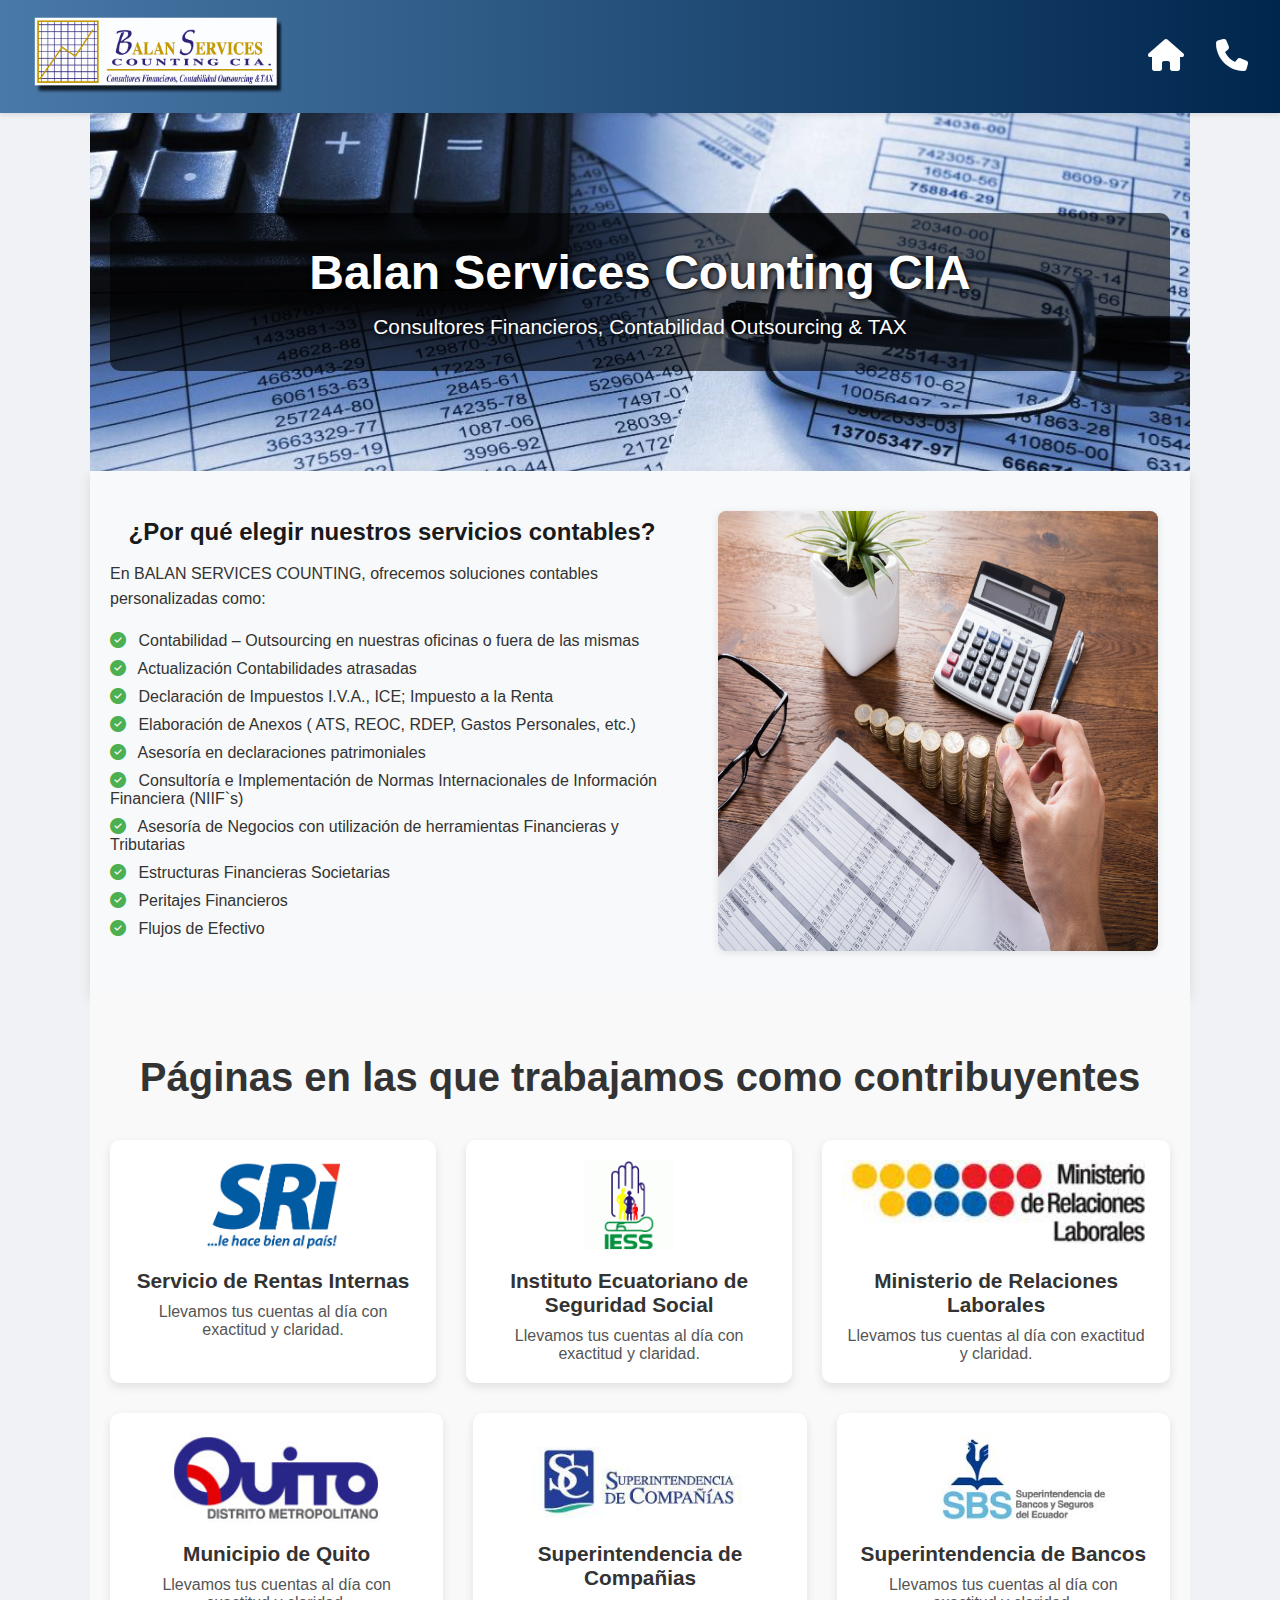
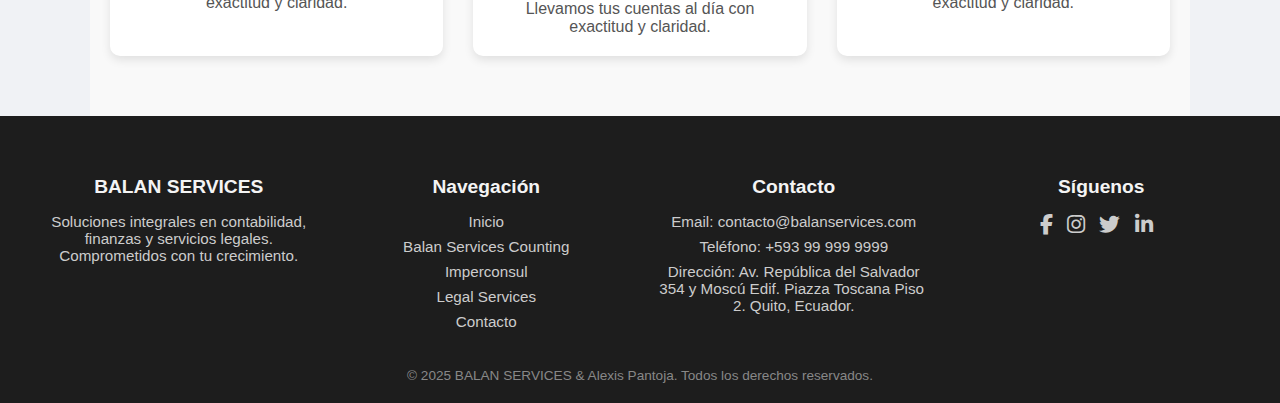
<file: balanCounting/balanCounting.html>
<!DOCTYPE html>
<html lang="es">

<head>
  <meta charset="UTF-8">
  <meta name="viewport" content="width=device-width, initial-scale=1.0">
  <title>Balan Services Counting CIA</title>
  <link rel="stylesheet" href="balanCountingStyles.css">
  <link rel="stylesheet" href="https://cdnjs.cloudflare.com/ajax/libs/font-awesome/6.5.0/css/all.min.css" crossorigin="anonymous" referrerpolicy="no-referrer" />
  <link rel="icon" type="image/png" href="../static/img/tierra_2.png">
</head>

<body>
  <header>
    <a href="../index.html"><img src="../static/img/balanCounting/balan_services_counting_2.png" alt="logo balan counting" class="logo-img"></a>
    <nav>
      <ul>
        <li><a href="../index.html" class="social-btn"><i class="fas fa-house"></i></a></li>
        <li><a href="../contact/contact.html"><i class="fas fa-phone"></i></a></li>
      </ul>
    </nav>
  </header>

  <section class="hero-contabilidad">
    <div class="hero-contenedor">
      <h1>Balan Services Counting CIA</h1>
      <p>Consultores Financieros, Contabilidad Outsourcing & TAX</p>
    </div>
  </section>

  <!--<section class="contenedor contabilidad-info">
    <h2>Ofrecemos:</h2>
    <hr>
    <ul>
      <li>Contabilidad – Outsourcing en nuestras oficinas o fuera de las mismas</li>
      <li>Actualización Contabilidades atrasadas</li>
      <li>Declaración de Impuestos I.V.A., ICE; Impuesto a la Renta</li>
      <li>Elaboración de Anexos ( ATS, REOC, RDEP, Gastos Personales, etc.)</li>
      <li>Asesoría en declaraciones patrimoniales</li>
      <li>Consultoría e Implementación de Normas Internacionales de Información Financiera (NIIF`s)</li>
      <li>Asesoría de Negocios con utilización de herramientas Financieras y Tributarias</li>
      <li>Estructuras Financieras Societarias</li>
      <li>Peritajes Financieros</li>
      <li>Flujos de Efectivo</li>
    </ul>
  </section>-->

  <section class="contenedor contabilidad-info">
    <div class="info-texto">
      <h2>¿Por qué elegir nuestros servicios contables?</h2>
      <p>
        En BALAN SERVICES COUNTING, ofrecemos soluciones contables personalizadas como:
      </p>
      <ul>
        <li><i class="fas fa-check-circle"></i> Contabilidad – Outsourcing en nuestras oficinas o fuera de las mismas</li>
        <li><i class="fas fa-check-circle"></i> Actualización Contabilidades atrasadas</li>
        <li><i class="fas fa-check-circle"></i> Declaración de Impuestos I.V.A., ICE; Impuesto a la Renta</li>
        <li><i class="fas fa-check-circle"></i> Elaboración de Anexos ( ATS, REOC, RDEP, Gastos Personales, etc.)</li>
        <li><i class="fas fa-check-circle"></i> Asesoría en declaraciones patrimoniales</li>
        <li><i class="fas fa-check-circle"></i> Consultoría e Implementación de Normas Internacionales de Información Financiera (NIIF`s)</li>
        <li><i class="fas fa-check-circle"></i> Asesoría de Negocios con utilización de herramientas Financieras y Tributarias</li>
        <li><i class="fas fa-check-circle"></i> Estructuras Financieras Societarias</li>
        <li><i class="fas fa-check-circle"></i> Peritajes Financieros</li>
        <li><i class="fas fa-check-circle"></i> Flujos de Efectivo</li>
      </ul>
    </div>
    <div class="info-imagen">
      <img src="../static/img/balanCounting/contabili.jpg" alt="Equipo contable">
    </div>
  </section>

  <section class="contenedor beneficios">
    <h2>Páginas en las que trabajamos como contribuyentes</h2>
    <div class="beneficio-grid">
      <div class="item">
        <img src="../static/img/balanCounting/sri.jpg" alt="Servicio de Rentas Internas">
        <h3>Servicio de Rentas Internas</h3>
        <p>Llevamos tus cuentas al día con exactitud y claridad.</p>
      </div>
      <div class="item">
        <img src="../static/img/balanCounting/logo_iess.gif" alt="IESS">
        <h3>Instituto Ecuatoriano de Seguridad Social</h3>
        <p>Llevamos tus cuentas al día con exactitud y claridad.</p>
      </div>
      <div class="item">
        <img src="../static/img/balanCounting/ministerio_r_l.jpg" alt="Ministerio de Relaciones Laborales">
        <h3>Ministerio de Relaciones Laborales</h3>
        <p>Llevamos tus cuentas al día con exactitud y claridad.</p>
      </div>
      <div class="item">
        <img src="../static/img/balanCounting/logoQDM.jpg" alt="Municipio de Quito">
        <h3>Municipio de Quito</h3>
        <p>Llevamos tus cuentas al día con exactitud y claridad.</p>
      </div>
      <div class="item">
        <img src="../static/img/balanCounting/super.jpg" alt="Superintendencia de Companias">
        <h3>Superintendencia de Compañias</h3>
        <p>Llevamos tus cuentas al día con exactitud y claridad.</p>
      </div>
      <div class="item">
        <img src="../static/img/balanCounting/bancos.jpg" alt="Superintendencia de Bancos">
        <h3>Superintendencia de Bancos</h3>
        <p>Llevamos tus cuentas al día con exactitud y claridad.</p>
      </div>
    </div>
  </section>

  <!--<section class="contenedor contacto-cta">
    <h2>¿Necesitas asesoría contable?</h2>
    <p>Contáctanos y recibe atención personalizada hoy mismo.</p>
    <a href="mailto:alexis@gmail.com?subject=Servicio%20de%20Contabilidad&body=Hola, me interesa conocer más sobre sus servicios contables."
      class="btn">
      Enviar correo
    </a>
  </section>!-->

  <footer class="footer-mejorado">
    <div class="footer-contenedor">

      <div class="footer-col empresa">
        <h3>BALAN SERVICES</h3>
        <p>Soluciones integrales en contabilidad, finanzas y servicios legales. Comprometidos con tu
          crecimiento.</p>
      </div>

      <div class="footer-col enlaces">
        <h4>Navegación</h4>
        <ul>
          <li><a href="../index.html">Inicio</a></li>
          <li><a href="#">Balan Services Counting</a></li>
          <li><a href="#nosotros">Imperconsul</a></li>
          <li><a href="../legalService/legalService.html">Legal Services</a></li>
          <li><a href="../contact/contact.html">Contacto</a></li>
        </ul>
      </div>

      <div class="footer-col contacto">
        <h4>Contacto</h4>
        <ul>
          <li>
            <p>Email: contacto@balanservices.com</p>
          </li>
          <li>
            <p>Teléfono: +593 99 999 9999</p>
          </li>
          <li>
            <p>Dirección: ​Av. ​República del Salvador 354 y Moscú Edif. ​Piazza Toscana​ Piso ​2. Quito, Ecuador.</p>
          </li>
        </ul>
      </div>

      <div class="footer-col redes">
        <h4>Síguenos</h4>
        <div class="iconos-redes">
          <a href="https://www.facebook.com" target="_blank" class="social-btn"><i class="fab fa-facebook-f"></i></a>
          <a href="https://www.instagram.com" target="_blank" class="social-btn"><i class="fab fa-instagram"></i></a>
          <a href="https://www.twitter.com" target="_blank" class="social-btn"><i class="fab fa-twitter"></i></a>
          <a href="https://www.linkedin.com/in/alexis-jair-pantoja-rios-bb6b48301" target="_blank" class="social-btn"><i class="fab fa-linkedin-in"></i></a>
        </div>
      </div>

    </div>

    <div class="footer-copy">
      &copy; 2025 BALAN SERVICES & Alexis Pantoja. Todos los derechos reservados.
    </div>

  </footer>

  <script src="../script.js"></script>

</body>

</html>
</file>
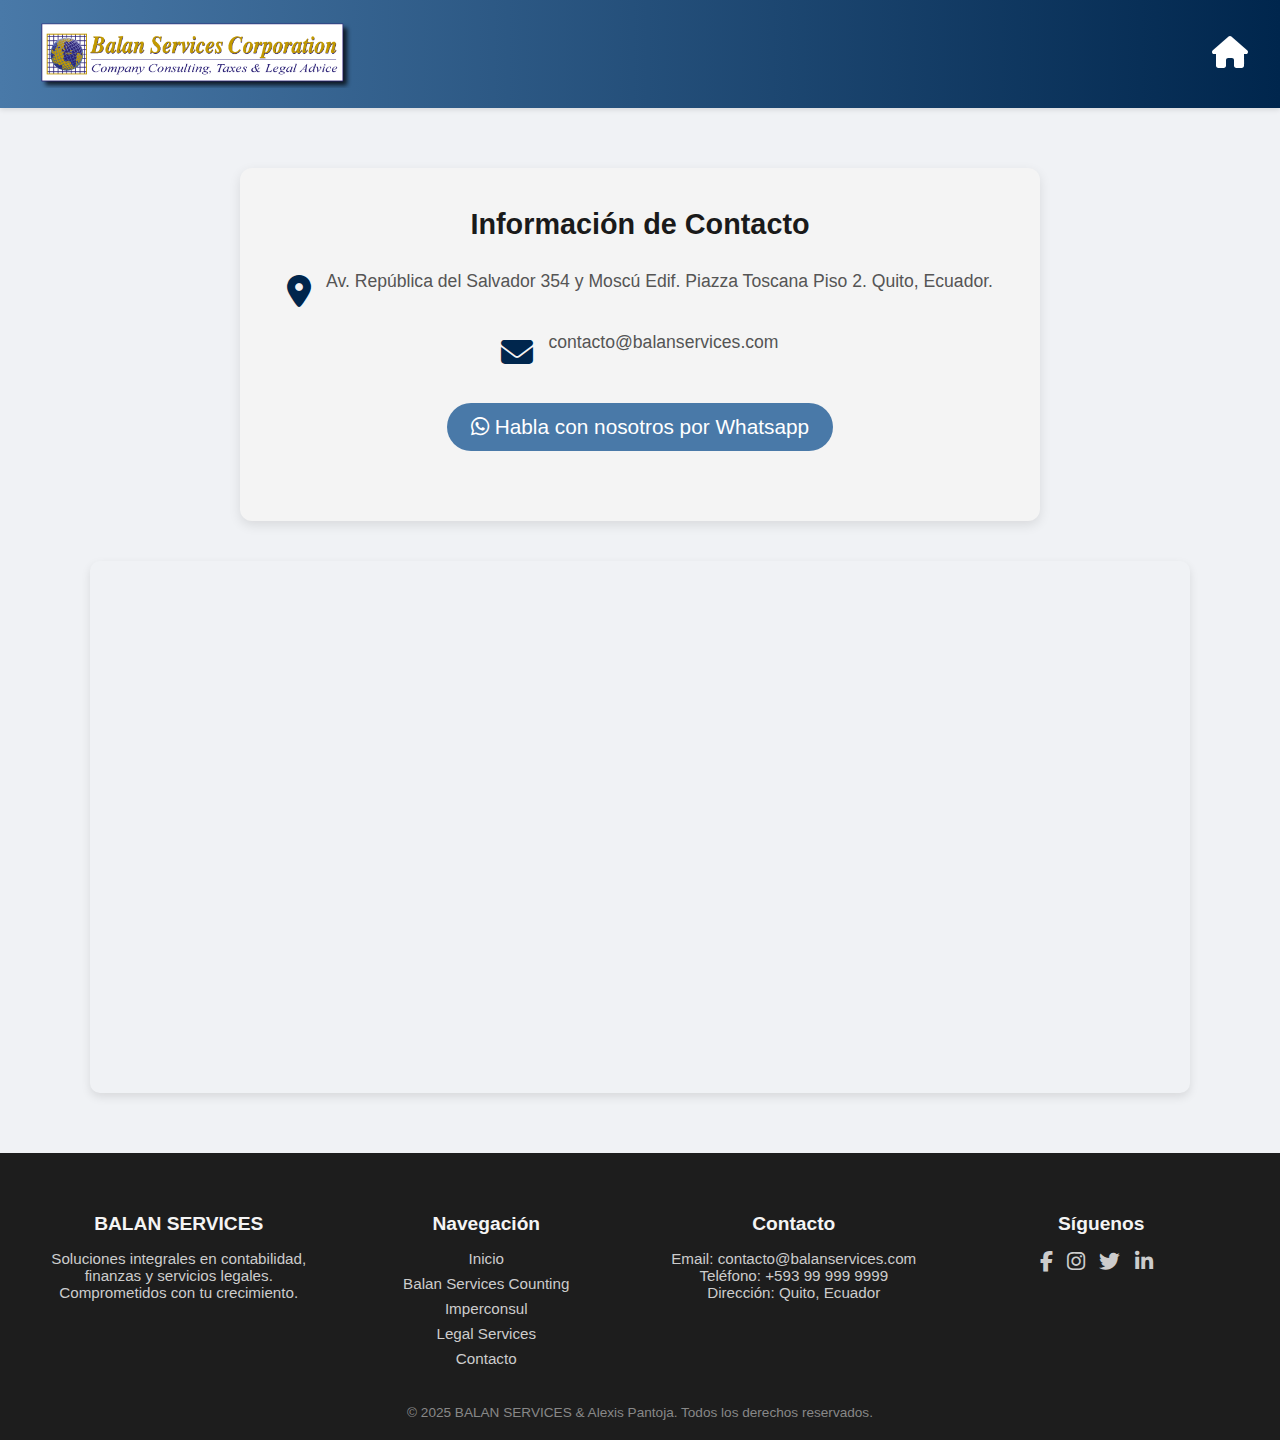
<file: contact/contact.html>
<!DOCTYPE html>
<html lang="es">

<head>
  <meta charset="UTF-8" />
  <meta name="viewport" content="width=device-width, initial-scale=1.0" />
  <title>Contacto - BALAN SERVICES</title>
  <link rel="stylesheet" href="contactStyles.css" />
  <link rel="stylesheet" href="https://cdnjs.cloudflare.com/ajax/libs/font-awesome/6.5.0/css/all.min.css">
  <link rel="icon" type="image/png" href="../static/img/tierra_2.png">
</head>

<body>
  <header>
    <a href="../index.html"><img src="../static/img/balan_services_corporation.png" alt="logo balan counting" class="logo-img"></a>
    <nav>
      <a href="../index.html" class="social-btn"><i class="fas fa-house"></i></a>
    </nav>
  </header>

  <main class="contenido-contacto">
    <!--<section class="info-contacto">
      <h1>Contáctanos</h1>
      <p>¿Tienes alguna consulta? Estamos aquí para ayudarte. Escríbenos o visítanos en nuestra oficina.</p>

      <div class="datos-contacto">
        <p><i class="fas fa-envelope"></i> contacto@balanservices.com</p>
        <p><i class="fas fa-phone-alt"></i> +593 99 999 9999</p>
        <p><i class="fas fa-map-marker-alt"></i> ​Av. ​República del Salvador 354 y Moscú Edif. ​Piazza Toscana​ Piso ​2.</p>
      </div>
    </section>-->

    <section class="info-contacto">
      <h2>Información de Contacto</h2>
      <div class="contacto-items">
        <div class="item">
          <i class="fas fa-map-marker-alt"></i>
          <p>​Av. ​República del Salvador 354 y Moscú Edif. ​Piazza Toscana​ Piso ​2. Quito, Ecuador.</p>
        </div>
        <!--<div class="item">
          <i class="fab fa-whatsapp"></i>
          <a href="https://wa.me/593990713232?text=%C2%A1Hola%20%F0%9F%91%8B!%20Estoy%20muy%20interesado%20en%20sus%20servicios%20y%20me%20encantar%C3%ADa%20recibir%20m%C3%A1s%20informaci%C3%B3n%20%F0%9F%93%84.%20%C2%BFPodr%C3%ADan%20ayudarme%20por%20favor%20%F0%9F%98%8A"
            target="_blank">+593 99 999 9999</a>
        </div>-->
        <div class="item">
          <i class="fas fa-envelope"></i>
          <p>contacto@balanservices.com</p>
        </div>
      </div>
      <div class="boton-dossier">
        <i class="fab fa-whatsapp"></i>
        <a href="https://wa.me/593990713232?text=%C2%A1Hola%20%F0%9F%91%8B!%20Estoy%20muy%20interesado%20en%20sus%20servicios%20y%20me%20encantar%C3%ADa%20recibir%20m%C3%A1s%20informaci%C3%B3n%20%F0%9F%93%84.%20%C2%BFPodr%C3%ADan%20ayudarme%20por%20favor%20%F0%9F%98%8A"
          target="_blank" class="btn-dossier"> Habla con nosotros por Whatsapp</a>
      </div>
    </section>

    <section class="mapa">
      <iframe
        src="https://www.google.com/maps/embed?pb=!1m18!1m12!1m3!1d997.4493793847455!2d-78.48089878925042!3d-0.1850215007194016!2m3!1f0!2f0!3f0!3m2!1i1024!2i768!4f13.1!3m3!1m2!1s0x91d59a7e7891b23f%3A0x178e28758af6a661!2sBalan%20Services!5e0!3m2!1ses!2sec!4v1747947108692!5m2!1ses!2sec"
        width="100%" height="400" style="border:0;" allowfullscreen="" loading="lazy"
        referrerpolicy="no-referrer-when-downgrade"></iframe>
    </section>
  </main>

  <footer class="footer-mejorado">
    <div class="footer-contenedor">

      <div class="footer-col empresa">
        <h3>BALAN SERVICES</h3>
        <p>Soluciones integrales en contabilidad, finanzas y servicios legales. Comprometidos con tu
          crecimiento.</p>
      </div>

      <div class="footer-col enlaces">
        <h4>Navegación</h4>
        <ul>
          <li><a href="../index.html">Inicio</a></li>
          <li><a href="../balanCounting/balanCounting.html">Balan Services Counting</a></li>
          <li><a href="#nosotros">Imperconsul</a></li>
          <li><a href="../legalService/legalService.html">Legal Services</a></li>
          <li><a href="#">Contacto</a></li>
        </ul>
      </div>

      <div class="footer-col contacto">
        <h4>Contacto</h4>
        <p>Email: contacto@balanservices.com</p>
        <p>Teléfono: +593 99 999 9999</p>
        <p>Dirección: Quito, Ecuador</p>
      </div>

      <div class="footer-col redes">
        <h4>Síguenos</h4>
        <div class="iconos-redes">
          <a href="https://www.facebook.com" target="_blank" class="social-btn"><i class="fab fa-facebook-f"></i></a>
          <a href="https://www.instagram.com" target="_blank" class="social-btn"><i class="fab fa-instagram"></i></a>
          <a href="https://www.twitter.com" target="_blank" class="social-btn"><i class="fab fa-twitter"></i></a>
          <a href="https://www.linkedin.com/in/alexis-jair-pantoja-rios-bb6b48301" target="_blank" class="social-btn"><i
              class="fab fa-linkedin-in"></i></a>
        </div>
      </div>

    </div>

    <div class="footer-copy">
      &copy; 2025 BALAN SERVICES & Alexis Pantoja. Todos los derechos reservados.
    </div>
  </footer>
</body>

</html>
</file>
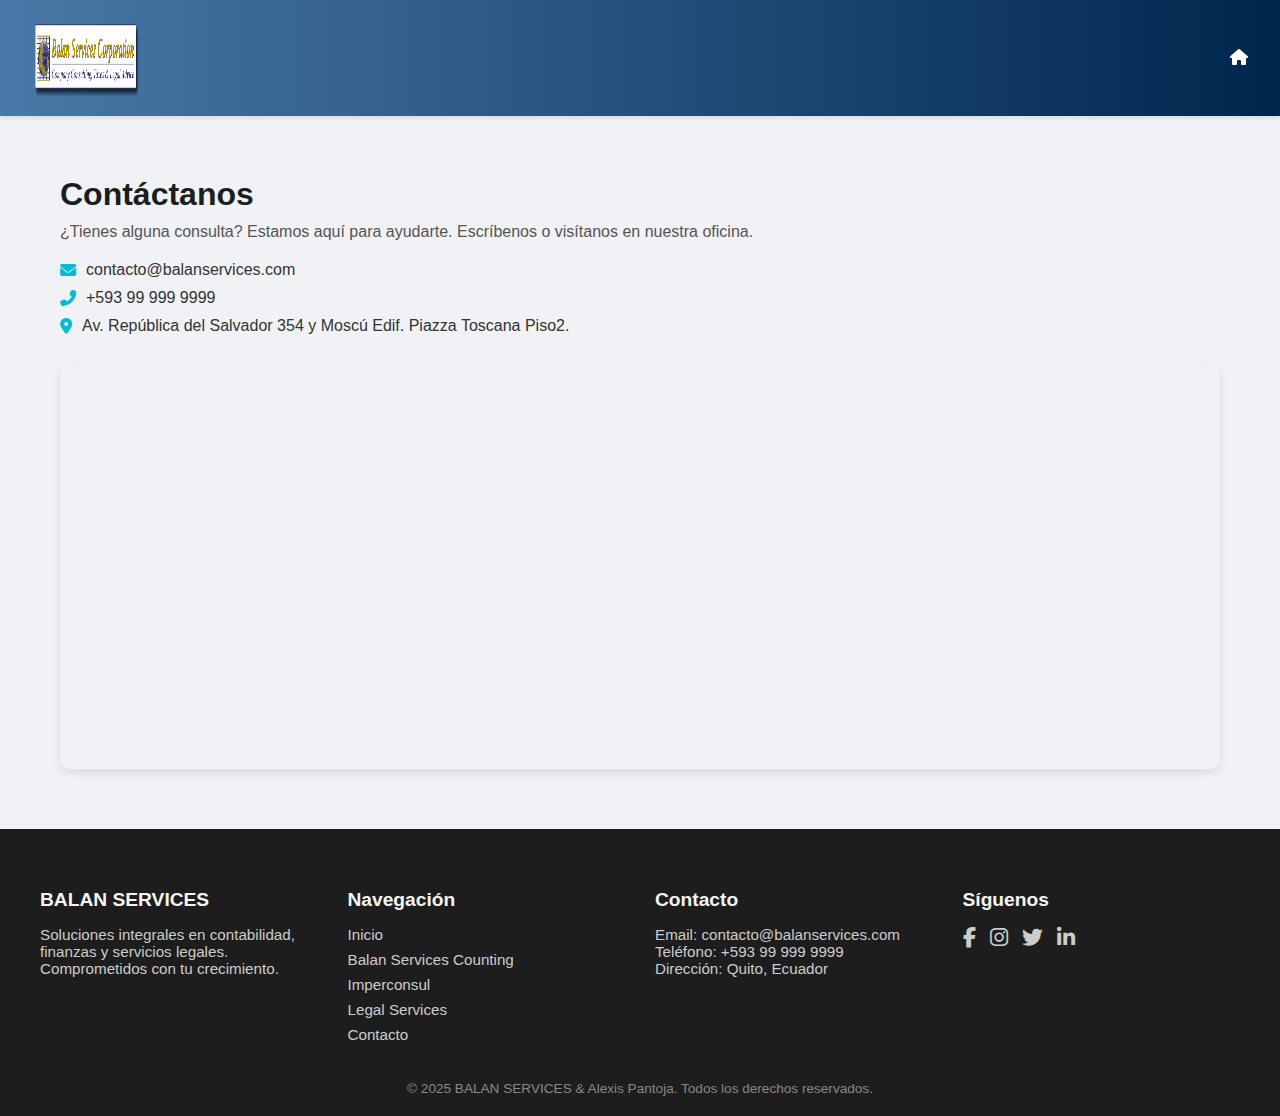
<file: contact/contacto.html>
<!DOCTYPE html>
<html lang="es">

<head>
  <meta charset="UTF-8" />
  <meta name="viewport" content="width=device-width, initial-scale=1.0" />
  <title>Contacto - BALAN SERVICES</title>
  <link rel="stylesheet" href="./contactoStyles.css" />
  <link rel="stylesheet" href="https://cdnjs.cloudflare.com/ajax/libs/font-awesome/6.5.0/css/all.min.css">
  <link rel="icon" type="image/png" href="../img/tierra_2.png">
</head>

<body>
  <header>
    <a href="../index.html">
      <img src="../img/balan_services_corporation.png" alt="logo balan counting" class="logo" height="80px" width="30%">
    </a>
    <nav>
      <a href="../index.html" class="social-btn"><i class="fas fa-house"></i></a>
    </nav>
  </header>

  <main class="contenido-contacto">
    <section class="info-contacto">
      <h1>Contáctanos</h1>
      <p>¿Tienes alguna consulta? Estamos aquí para ayudarte. Escríbenos o visítanos en nuestra oficina.</p>

      <div class="datos-contacto">
        <p><i class="fas fa-envelope"></i> contacto@balanservices.com</p>
        <p><i class="fas fa-phone-alt"></i> +593 99 999 9999</p>
        <p><i class="fas fa-map-marker-alt"></i> ​Av. ​República del Salvador 354 y Moscú Edif. ​Piazza Toscana​ Piso
          ​2.</p>
      </div>
    </section>

    <section class="mapa">
      <iframe
        src="https://www.google.com/maps/embed?pb=!1m18!1m12!1m3!1d997.4493793847455!2d-78.48089878925042!3d-0.1850215007194016!2m3!1f0!2f0!3f0!3m2!1i1024!2i768!4f13.1!3m3!1m2!1s0x91d59a7e7891b23f%3A0x178e28758af6a661!2sBalan%20Services!5e0!3m2!1ses!2sec!4v1747947108692!5m2!1ses!2sec"
        width="100%" height="400" style="border:0;" allowfullscreen="" loading="lazy"
        referrerpolicy="no-referrer-when-downgrade"></iframe>
    </section>
  </main>

  <footer class="footer-mejorado">
    <div class="footer-contenedor">

      <div class="footer-col empresa">
        <h3>BALAN SERVICES</h3>
        <p>Soluciones integrales en contabilidad, finanzas y servicios legales. Comprometidos con tu
          crecimiento.</p>
      </div>

      <div class="footer-col enlaces">
        <h4>Navegación</h4>
        <ul>
          <li><a href="../index.html">Inicio</a></li>
          <li><a href="../balanCounting/balanCounting.html">Balan Services Counting</a></li>
          <li><a href="#nosotros">Imperconsul</a></li>
          <li><a href="#contacto">Legal Services</a></li>
          <li><a href="./contacto.html">Contacto</a></li>
        </ul>
      </div>

      <div class="footer-col contacto">
        <h4>Contacto</h4>
        <p>Email: contacto@balanservices.com</p>
        <p>Teléfono: +593 99 999 9999</p>
        <p>Dirección: Quito, Ecuador</p>
      </div>

      <div class="footer-col redes">
        <h4>Síguenos</h4>
        <div class="iconos-redes">
          <a href="https://www.facebook.com" target="_blank" class="social-btn"><i class="fab fa-facebook-f"></i></a>
          <a href="https://www.instagram.com" target="_blank" class="social-btn"><i class="fab fa-instagram"></i></a>
          <a href="https://www.twitter.com" target="_blank" class="social-btn"><i class="fab fa-twitter"></i></a>
          <a href="https://www.linkedin.com/in/alexis-jair-pantoja-rios-bb6b48301" target="_blank" class="social-btn"><i
              class="fab fa-linkedin-in"></i></a>
        </div>
      </div>

    </div>

    <div class="footer-copy">
      &copy; 2025 BALAN SERVICES & Alexis Pantoja. Todos los derechos reservados.
    </div>
  </footer>
</body>

</html>
</file>
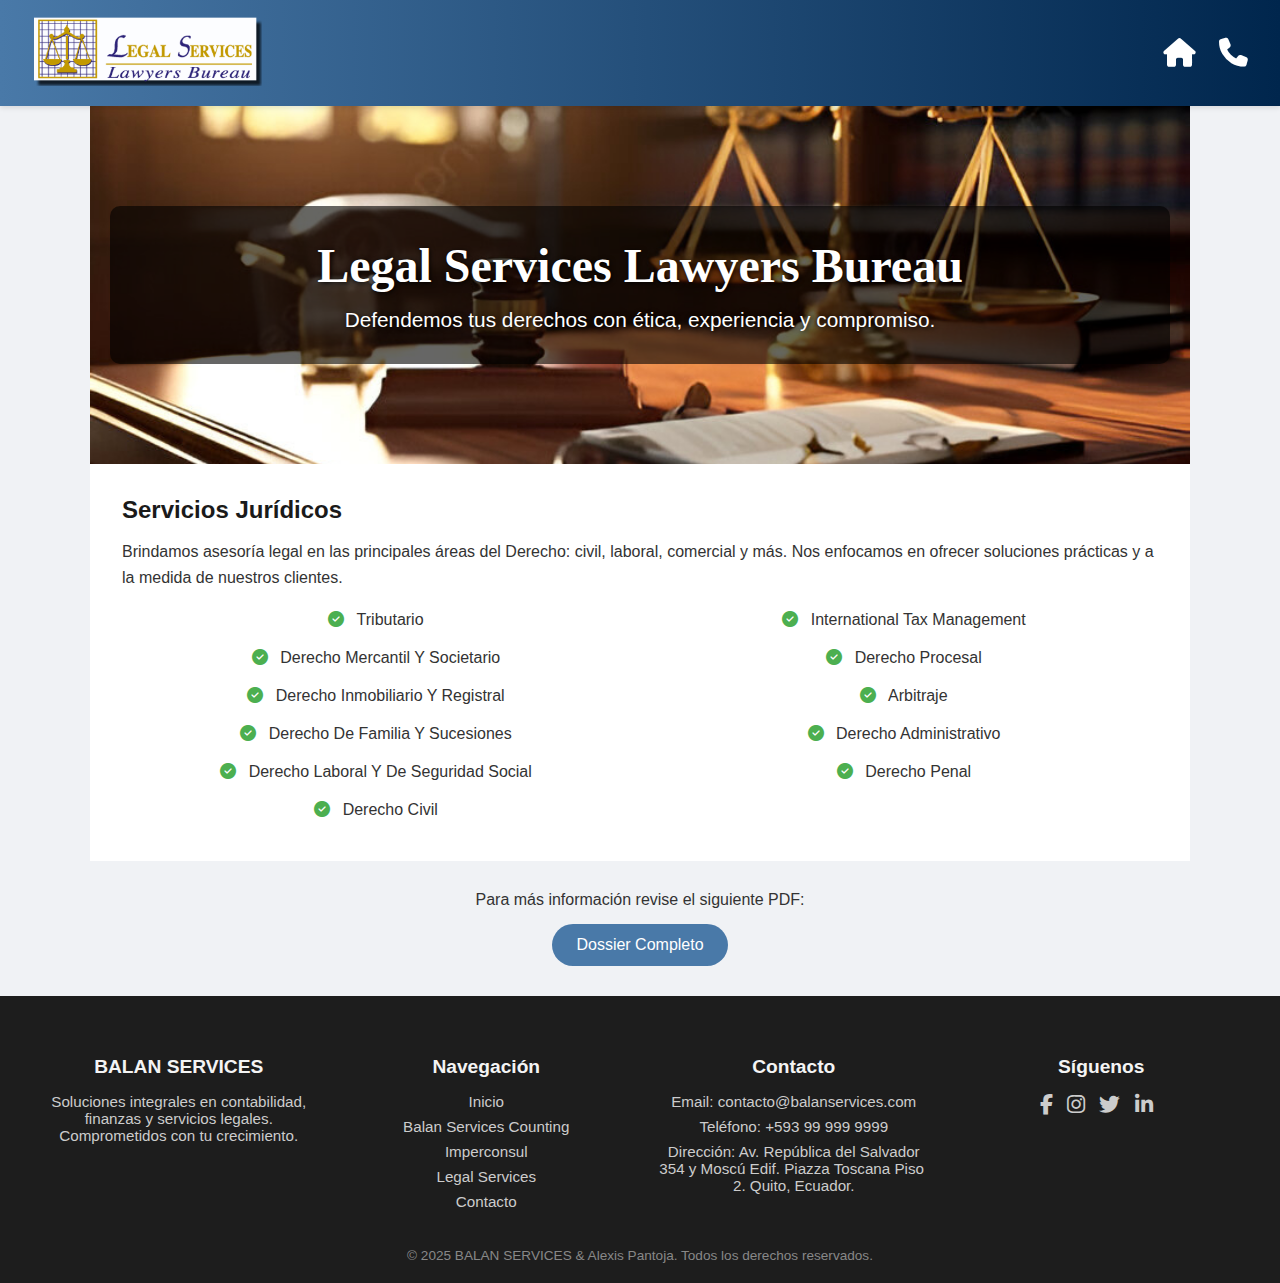
<file: legalService/legalService.html>
<!DOCTYPE html>
<html lang="es">

<head>
    <meta charset="UTF-8">
    <meta name="viewport" content="width=device-width, initial-scale=1.0">
    <title>Legal Services Lawyers Bureau</title>
    <link rel="stylesheet" href="legalServiceStyle.css">
    <link rel="stylesheet" href="https://cdnjs.cloudflare.com/ajax/libs/font-awesome/6.5.0/css/all.min.css" crossorigin="anonymous" referrerpolicy="no-referrer" />
    <link rel="icon" type="image/png" href="../static/img/tierra_2.png">
</head>

<body>
    <header>
        <a href="../index.html"><img src="../static/img/legalService/lawyer_2.png" alt="logo legal services" class="logo-img"></a>
        <nav>
            <ul>
                <li><a href="../index.html" class="social-btn"><i class="fas fa-house"></i></a></li>
                <li><a href="../contact/contact.html"><i class="fas fa-phone"></i></a></li>
            </ul>
        </nav>
    </header>

    <section class="hero">
        <div class="contenido-hero">
            <!--<img src="../img/lawyer_2.png" alt="prueba">-->
            <h1>Legal Services Lawyers Bureau</h1>
            <p>Defendemos tus derechos con ética, experiencia y compromiso.</p>
        </div>
    </section>

    <section class="contenedor abogacia-info">
        <div class="info-texto">
            <h2>Servicios Jurídicos</h2>
            <p>Brindamos asesoría legal en las principales áreas del Derecho: civil, laboral, comercial y más. Nos enfocamos en ofrecer soluciones prácticas y a la medida de nuestros clientes.</p>
            <ul>
                <li><i class="fas fa-check-circle"></i> Tributario</li>
                <li><i class="fas fa-check-circle"></i> International Tax Management</li>
                <li><i class="fas fa-check-circle"></i> Derecho Mercantil Y Societario</li>
                <li><i class="fas fa-check-circle"></i> Derecho Procesal</li>
                <li><i class="fas fa-check-circle"></i> Derecho Inmobiliario Y Registral</li>
                <li><i class="fas fa-check-circle"></i> Arbitraje</li>
                <li><i class="fas fa-check-circle"></i> Derecho De Familia Y Sucesiones</li>
                <li><i class="fas fa-check-circle"></i> Derecho Administrativo</li>
                <li><i class="fas fa-check-circle"></i> Derecho Laboral Y De Seguridad Social</li>
                <li><i class="fas fa-check-circle"></i> Derecho Penal</li>
                <li><i class="fas fa-check-circle"></i> Derecho Civil</li>
            </ul>
        </div>
    </section>

    <div class="boton-dossier">
        <p>Para más información revise el siguiente PDF:</p>
        <a href="../static/document/HOLA.pdf" target="_blank" class="btn-dossier">Dossier Completo</a>
    </div>

    <footer class="footer-mejorado">
        <div class="footer-contenedor">

            <div class="footer-col empresa">
                <h3>BALAN SERVICES</h3>
                <p>Soluciones integrales en contabilidad, finanzas y servicios legales. Comprometidos con tu crecimiento.</p>
            </div>

            <div class="footer-col enlaces">
                <h4>Navegación</h4>
                <ul>
                    <li><a href="../index.html">Inicio</a></li>
                    <li><a href="../balanCounting/balanCounting.html">Balan Services Counting</a></li>
                    <li><a href="#nosotros">Imperconsul</a></li>
                    <li><a href="#">Legal Services</a></li>
                    <li><a href="../contact/contact.html">Contacto</a></li>
                </ul>
            </div>

            <div class="footer-col contacto">
                <h4>Contacto</h4>
                <ul>
                    <li><p>Email: contacto@balanservices.com</p></li>
                    <li><p>Teléfono: +593 99 999 9999</p></li>
                    <li><p>Dirección: ​Av. ​República del Salvador 354 y Moscú Edif. ​Piazza Toscana​ Piso ​2. Quito, Ecuador.</p></li>
                </ul>
            </div>

            <div class="footer-col redes">
                <h4>Síguenos</h4>
                <div class="iconos-redes">
                    <a href="https://www.facebook.com" target="_blank" class="social-btn"><i class="fab fa-facebook-f"></i></a>
                    <a href="https://www.instagram.com" target="_blank" class="social-btn"><i class="fab fa-instagram"></i></a>
                    <a href="https://www.twitter.com" target="_blank" class="social-btn"><i class="fab fa-twitter"></i></a>
                    <a href="https://www.linkedin.com/in/alexis-jair-pantoja-rios-bb6b48301" target="_blank" class="social-btn"><i class="fab fa-linkedin-in"></i></a>
                </div>
            </div>

        </div>

        <div class="footer-copy">
            &copy; 2025 BALAN SERVICES & Alexis Pantoja. Todos los derechos reservados.
        </div>
        
    </footer>

    <script src="../script.js"></script>

</body>

</html>
</file>
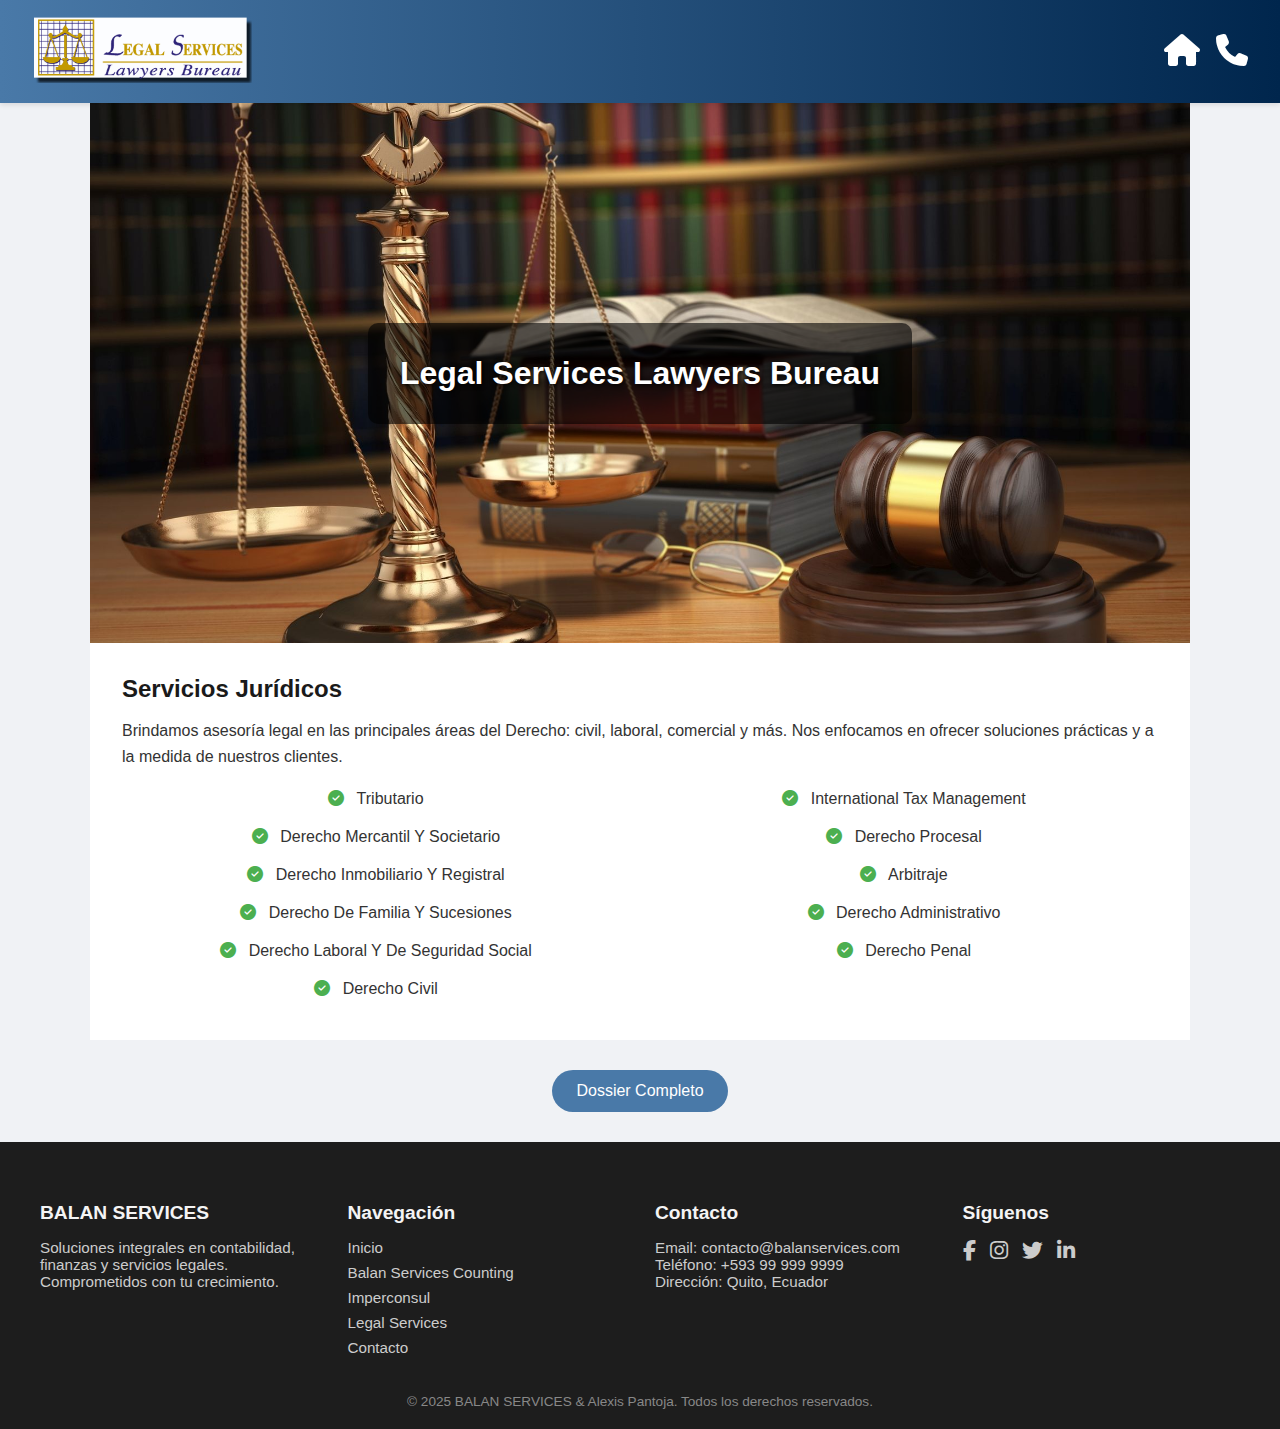
<file: legalServices/legalService.html>
<!DOCTYPE html>
<html lang="es">

<head>
    <meta charset="UTF-8">
    <meta name="viewport" content="width=device-width, initial-scale=1.0">
    <title>Abogacía - BALAN SERVICES</title>
    <link rel="stylesheet" href="legalServiceStyle.css">
    <link rel="stylesheet" href="https://cdnjs.cloudflare.com/ajax/libs/font-awesome/6.5.0/css/all.min.css"
        crossorigin="anonymous" referrerpolicy="no-referrer" />
    <link rel="icon" type="image/png" href="../img/tierra_2.png">
</head>

<body>
    <header>
        <a href="../index.html"><img src="../img/lawyer_2.png" alt="logo legal services" class="logo-img"></a>

        <nav>
            <ul>
                <li><a href="../index.html" class="social-btn"><i class="fas fa-house"></i></a></li>
                <li><a href="../contact/contacto.html"><i class="fas fa-phone"></i></a></li>
            </ul>
        </nav>
    </header>

    <section class="hero">
        <div class="contenido-hero">
            <h1>Legal Services Lawyers Bureau</h1>
            <!--<p>Defendemos tus derechos con ética, experiencia y compromiso.</p>-->
        </div>
    </section>

    <section class="contenedor abogacia-info">
        <div class="info-texto">
            <h2>Servicios Jurídicos</h2>
            <p>Brindamos asesoría legal en las principales áreas del Derecho: civil, laboral, comercial y más. Nos
                enfocamos en ofrecer soluciones prácticas y a la medida de nuestros clientes.</p>
            <ul>
                <li><i class="fas fa-check-circle"></i> Tributario</li>
                <li><i class="fas fa-check-circle"></i> International Tax Management</li>
                <li><i class="fas fa-check-circle"></i> Derecho Mercantil Y Societario</li>
                <li><i class="fas fa-check-circle"></i> Derecho Procesal</li>
                <li><i class="fas fa-check-circle"></i> Derecho Inmobiliario Y Registral</li>
                <li><i class="fas fa-check-circle"></i> Arbitraje</li>
                <li><i class="fas fa-check-circle"></i> Derecho De Familia Y Sucesiones</li>
                <li><i class="fas fa-check-circle"></i> Derecho Administrativo</li>
                <li><i class="fas fa-check-circle"></i> Derecho Laboral Y De Seguridad Social</li>
                <li><i class="fas fa-check-circle"></i> Derecho Penal</li>
                <li><i class="fas fa-check-circle"></i> Derecho Civil</li>
            </ul>
        </div>
    </section>

    <div class="boton-dossier">
        <a href="#" class="btn-dossier">Dossier Completo</a>
    </div>

    <footer class="footer-mejorado">
        <div class="footer-contenedor">

            <div class="footer-col empresa">
                <h3>BALAN SERVICES</h3>
                <p>Soluciones integrales en contabilidad, finanzas y servicios legales. Comprometidos con tu
                    crecimiento.</p>
            </div>

            <div class="footer-col enlaces">
                <h4>Navegación</h4>
                <ul>
                    <li><a href="../index.html">Inicio</a></li>
                    <li><a href="../balanCounting/balanCounting.html">Balan Services Counting</a></li>
                    <li><a href="#nosotros">Imperconsul</a></li>
                    <li><a href="legalService.html">Legal Services</a></li>
                    <li><a href="../contact/contacto.html">Contacto</a></li>
                </ul>
            </div>

            <div class="footer-col contacto">
                <h4>Contacto</h4>
                <p>Email: contacto@balanservices.com</p>
                <p>Teléfono: +593 99 999 9999</p>
                <p>Dirección: Quito, Ecuador</p>
            </div>

            <div class="footer-col redes">
                <h4>Síguenos</h4>
                <div class="iconos-redes">
                    <a href="https://www.facebook.com" target="_blank" class="social-btn"><i
                            class="fab fa-facebook-f"></i></a>
                    <a href="https://www.instagram.com" target="_blank" class="social-btn"><i
                            class="fab fa-instagram"></i></a>
                    <a href="https://www.twitter.com" target="_blank" class="social-btn"><i
                            class="fab fa-twitter"></i></a>
                    <a href="https://www.linkedin.com/in/alexis-jair-pantoja-rios-bb6b48301" target="_blank"
                        class="social-btn"><i class="fab fa-linkedin-in"></i></a>
                </div>
            </div>

        </div>

        <div class="footer-copy">
            &copy; 2025 BALAN SERVICES & Alexis Pantoja. Todos los derechos reservados.
        </div>
    </footer>
</body>

</html>
</file>
<file: balanCounting/balanCountingStyles.css>
* {
  margin: 0;
  padding: 0;
  box-sizing: border-box;
}

body {
  font-family: 'Roboto', sans-serif;
  background: #f0f2f5;
  color: #333;
  scroll-behavior: smooth;
}

header {
  background: linear-gradient(to right, #4979a8, #00264d);
  color: white;
  display: flex;
  justify-content: space-between;
  align-items: center;
  padding: 1rem 2rem;
  position: sticky;
  top: 0;
  z-index: 1000;
  box-shadow: 0 2px 5px rgba(0, 0, 0, 0.1);
}

.logo-img {
  max-width: 250px;
  width: 100%;
  height: auto;
}

@media (max-width: 768px) {
  .logo-img {
    max-width: 260px;
  }
}

nav ul {
  list-style: none;
  display: flex;
  gap: 2rem;
}

nav a {
  color: white;
  text-decoration: none;
  transition: color 0.3s;
  font-size: 2rem;
}

nav a:hover {
  color: #ffcc00;
}

section {
    padding: 4rem 2rem;
    max-width: 1100px;
    margin: auto;
}

section.animado {
  animation: fadeIn 1s ease-out forwards;
}

/* Animaciones */
@keyframes fadeIn {
    from {
        opacity: 0;
    }

    to {
        opacity: 1;
    }
}

/* Hero principal */
.hero-contabilidad {
  background-image: url('../static/img/balanCounting/counting_banner.jpg');
  background-size: cover;
  background-position: center;
  color: white;
  padding: 100px 20px;
  text-align: center;
}

.hero-contenedor {
    background-color: rgba(0, 0, 0, 0.6);
    padding: 2em;
    border-radius: 10px;
    text-align: center;
    text-shadow: 1px 1px 5px black;
}

.hero-contabilidad h1 {
  font-size: 3rem;
  margin-bottom: 15px;
}

.hero-contabilidad p {
  font-size: 1.3rem;
}

/* Sección Información */
.contenedor.contabilidad-info {
  display: flex;
  flex-wrap: wrap;
  gap: 2rem;
  background-color: #f8f9fa;
  padding: 40px 20px;
  box-shadow: 0 4px 12px rgba(0,0,0,0.1);
  align-items: center;
}

.info-texto {
  flex: 1 1 400px;
}

.info-texto h2 {
  color: #1a1a1a;
  margin-bottom: 15px;
  text-align: center;
}

.info-texto p {
  font-size: 1rem;
  line-height: 1.6;
  margin-bottom: 20px;
}

.info-texto ul {
  list-style: none;
  padding: 0;
}

.info-texto li {
  margin-bottom: 10px;
  font-size: 1rem;
}

.info-texto i {
  color: #4CAF50;
  margin-right: 8px;
}

.info-imagen {
  flex: 1 1 300px;
  text-align: center;
}

.info-imagen img {
  max-width: 95%;
  border-radius: 8px;
  box-shadow: 0 2px 8px rgba(0,0,0,0.1);
}

/* Sección Beneficios */
.beneficios {
  padding: 60px 20px;
  background-color: #f9f9f9;
}

.beneficios h2 {
  text-align: center;
  font-size: 2.5rem;
  margin-bottom: 40px;
}

.beneficio-grid {
  display: flex;
  gap: 30px;
  flex-wrap: wrap;
  justify-content: center;
  margin-top: 20px;
}

.beneficio-grid .item {
  flex: 1 1 250px;
  text-align: center;
  padding: 20px;
  background: white;
  border-radius: 10px;
  box-shadow: 0 4px 10px rgba(0, 0, 0, 0.1);
  transition: all 0.3s ease-in-out;
  cursor: default;
}

.beneficio-grid .item:hover {
  transform: translateY(-8px) scale(1.03);
  box-shadow: 0 8px 20px rgba(0, 0, 0, 0.2);
}

.beneficio-grid img {
  height: 90px;
  margin-bottom: 15px;
}

.beneficio-grid h3 {
  font-size: 1.3rem;
  margin-bottom: 10px;
}

.beneficio-grid p {
  font-size: 1rem;
  color: #555;
}

/* CTA de contacto 
.contacto-cta {
  text-align: center;
  background-color: #f2f2f2;
  padding: 50px 20px;
  margin-top: 40px;
}

.contacto-cta h2 {
  font-size: 2rem;
  margin-bottom: 15px;
}

.contacto-cta p {
  font-size: 1.1rem;
  margin-bottom: 20px;
}

.contacto-cta .btn {
  background-color: #007bff;
  color: white;
  padding: 12px 24px;
  text-decoration: none;
  border-radius: 6px;
  font-size: 1rem;
  transition: background-color 0.3s ease;
}

.contacto-cta .btn:hover {
  background-color: #0056b3;
}

button {
  background: #002244;
  color: white;
  padding: 1rem;
  border: none;
  border-radius: 5px;
  cursor: pointer;
  transition: background 0.3s;
}

button:hover {
  background: #004488;
}*/

.footer-mejorado {
    background-color: #1d1d1d;
    color: #fff;
    padding: 60px 20px 20px;
    font-size: 0.95rem;
    text-align: center;
}

.footer-contenedor {
    display: flex;
    flex-wrap: wrap;
    justify-content: space-between;
    gap: 30px;
    max-width: 1200px;
    margin: 0 auto;
}

.footer-col {
    flex: 1 1 220px;
}

.footer-col h3, .footer-col h4 {
    font-size: 1.2rem;
    margin-bottom: 15px;
    color: #f4f4f4;
}

.footer-col p, .footer-col a {
    color: #ccc;
    text-decoration: none;
}

.footer-col ul {
    list-style: none;
    padding: 0;
}

.footer-col ul li {
    margin-bottom: 8px;
}

.footer-col ul li a:hover, .footer-col a:hover {
    color: #0095a8;
}

.iconos-redes a {
    font-size: 1.3rem;
    margin-right: 10px;
    color: #ccc;
    transition: color 0.3s ease;
}

.iconos-redes a:hover {
    color: #00bcd4;
}

.footer-copy {
    text-align: center;
    margin-top: 30px;
    font-size: 0.85rem;
    color: #888;
}
</file>
<file: legalService/legalServiceStyle.css>
* {
    margin: 0;
    padding: 0;
    box-sizing: border-box;
}

body {
    font-family: 'Roboto', sans-serif;
    background: #f0f2f5;
    color: #333;
    scroll-behavior: smooth;
}

header {
    background: linear-gradient(to right, #4979a8, #00264d);
    color: white;
    display: flex;
    justify-content: space-between;
    align-items: center;
    padding: 1rem 2rem;
    position: sticky;
    top: 0;
    z-index: 1000;
    box-shadow: 0 2px 5px rgba(0, 0, 0, 0.1);
}

.logo-img {
    max-width: 230px;
    width: 100%;
    height: auto;
}

@media (max-width: 768px) {
    .logo-img {
        max-width: 260px;
    }
}

nav ul {
    list-style: none;
    display: flex;
    gap: 1.5rem;
}

nav a {
    color: white;
    text-decoration: none;
    transition: color 0.3s;
    font-size: 1.8rem;
}

nav a:hover {
    color: #ffcc00;
}

section {
    padding: 4rem 2rem;
    max-width: 1100px;
    margin: auto;
}

section.animado {
  animation: fadeIn 1s ease-out forwards;
}

/* Animaciones */
@keyframes fadeIn {
    from {
        opacity: 0;
    }

    to {
        opacity: 1;
    }
}

/* Introducción */
.hero {
    background: url('../static/img/legalService/5.jpg') no-repeat center center/cover;
    background-size: cover;
    background-position: center;
    color: white;
    padding: 100px 20px;
    text-align: center;
}

.contenido-hero {
    background-color: rgba(0, 0, 0, 0.6);
    padding: 2em;
    border-radius: 10px;
    text-align: center;
    text-shadow: 1px 1px 5px black;
}

.contenido-hero h1 {
    font-size: 3rem;
    margin-bottom: 15px;
    font-family: "Nanum Myeongjo", serif;
}

.contenido-hero p {
    font-size: 1.3rem;
}

/* Sección Servicios Jurídicos */
.contenedor.abogacia-info {
    display: flex;
    flex-wrap: wrap;
    padding: 2em;
    background-color: white;
    gap: 2em;
    align-items: center;
    justify-content: center;
}

.info-texto {
    flex: 1 1 400px;
}

.info-texto h2 {
    color: #1a1a1a;
    margin-bottom: 15px;
}

.info-texto p {
    font-size: 1rem;
    line-height: 1.6;
    margin-bottom: 20px;
}

.info-texto ul {
    display: grid;
    grid-template-columns: repeat(2, 1fr);
    gap: 10px 20px;
    list-style: none;
    padding: 0;
    text-align: center;
}

.info-texto li {
    margin-bottom: 10px;
    font-size: 1rem;
}

.info-texto i {
    color: #4CAF50;
    margin-right: 8px;
}

@media (max-width: 600px) {
    .info-texto ul {
        grid-template-columns: 1fr;
    }
}

/* Sección Botón Dossier  */
.boton-dossier {
    text-align: center;
    margin: 30px;
}

.boton-dossier p {
    margin-bottom: 15px;
}

.btn-dossier {
    display: inline-block;
    padding: 12px 24px;
    background-color: #4979a8;
    color: white;
    text-decoration: none;
    font-size: 1rem;
    border-radius: 30px;
    transition: background-color 0.3s ease;
}

.btn-dossier:hover {
    background-color: #00264d;
}

/* Footer */
.footer-mejorado {
    background-color: #1d1d1d;
    color: #fff;
    padding: 60px 20px 20px;
    font-size: 0.95rem;
    text-align: center;
}

.footer-contenedor {
    display: flex;
    flex-wrap: wrap;
    justify-content: space-between;
    gap: 30px;
    max-width: 1200px;
    margin: 0 auto;
}

.footer-col {
    flex: 1 1 220px;
}

.footer-col h3, .footer-col h4 {
    font-size: 1.2rem;
    margin-bottom: 15px;
    color: #f4f4f4;
}

.footer-col p, .footer-col a {
    color: #ccc;
    text-decoration: none;
}

.footer-col ul {
    list-style: none;
    padding: 0;
}

.footer-col ul li {
    margin-bottom: 8px;
}

.footer-col ul li a:hover, .footer-col a:hover {
    color: #0095a8;
}

.iconos-redes a {
    font-size: 1.3rem;
    margin-right: 10px;
    color: #ccc;
    transition: color 0.3s ease;
}

.iconos-redes a:hover {
    color: #00bcd4;
}

.footer-copy {
    text-align: center;
    margin-top: 30px;
    font-size: 0.85rem;
    color: #888;
}

@media (max-width: 768px) {
    .logo img {
        max-width: 160px;
    }

    .contenedor.abogacia-info {
        flex-direction: column;
        text-align: center;
    }
}
</file>
<file: legalServices/legalServiceStyle.css>
* {
    margin: 0;
    padding: 0;
    box-sizing: border-box;
}

body {
    font-family: 'Segoe UI', sans-serif;
    background: #f0f2f5;
    color: #333;
    scroll-behavior: smooth;
}

header {
    background: linear-gradient(to right, #4979a8, #00264d);
    color: white;
    display: flex;
    justify-content: space-between;
    align-items: center;
    padding: 1rem 2rem;
    position: sticky;
    top: 0;
    z-index: 1000;
    box-shadow: 0 2px 5px rgba(0, 0, 0, 0.1);
}

.logo-img {
    max-width: 220px;
    width: 100%;
    height: auto;
}

@media (max-width: 768px) {
    .logo-img {
        max-width: 260px;
    }
}

nav ul {
    list-style: none;
    display: flex;
    gap: 1rem;
}

nav a {
    color: white;
    text-decoration: none;
    transition: color 0.3s;
    font-size: 2rem;
}

nav a:hover {
    color: #ffcc00;
}

section {
    padding: 4rem 2rem;
    max-width: 1100px;
    margin: auto;
    animation: fadeInUp 1s ease-out;
}


.hero {
    background: url('../img/Family\ Law\ Attorney\ Montgomery\ Alabama.jpg') no-repeat center center/cover;
    height: 60vh;
    display: flex;
    align-items: center;
    justify-content: center;
    color: white;
    position: relative;
}

.contenido-hero {
    background-color: rgba(0, 0, 0, 0.6);
    padding: 2em;
    border-radius: 10px;
    text-align: center;
    text-shadow: 1px 1px 5px black;
}

.contenedor.abogacia-info {
    display: flex;
    flex-wrap: wrap;
    padding: 2em;
    background-color: white;
    gap: 2em;
    align-items: center;
    justify-content: center;
}

.info-texto {
    flex: 1 1 400px;
}

.info-texto h2 {
    color: #1a1a1a;
    margin-bottom: 15px;
}

.info-texto p {
    font-size: 1rem;
    line-height: 1.6;
    margin-bottom: 20px;
}

.info-texto ul {
    display: grid;
    grid-template-columns: repeat(2, 1fr);
    gap: 10px 20px;
    list-style: none;
    padding: 0;
    text-align: center;
}

.info-texto li {
    margin-bottom: 10px;
    font-size: 1rem;
}

.info-texto i {
    color: #4CAF50;
    margin-right: 8px;
}

@media (max-width: 600px) {
    .info-texto ul {
        grid-template-columns: 1fr;
    }
}

.boton-dossier {
  text-align: center;
  margin: 30px;
}

.btn-dossier {
  display: inline-block;
  padding: 12px 24px;
  background-color: #4979a8;
  color: white;
  text-decoration: none;
  font-size: 1rem;
  border-radius: 30px;
  transition: background-color 0.3s ease;
}

.btn-dossier:hover {
  background-color: #00264d;
}


.abogacia-info .imagen img {
    max-width: 100%;
    border-radius: 10px;
}

.footer-mejorado {
    background-color: #1d1d1d;
    color: #fff;
    padding: 60px 20px 20px;
    font-size: 0.95rem;
}

.footer-contenedor {
    display: flex;
    flex-wrap: wrap;
    justify-content: space-between;
    gap: 30px;
    max-width: 1200px;
    margin: 0 auto;
}

.footer-col {
    flex: 1 1 220px;
}

.footer-col h3,
.footer-col h4 {
    font-size: 1.2rem;
    margin-bottom: 15px;
    color: #f4f4f4;
}

.footer-col p,
.footer-col a {
    color: #ccc;
    text-decoration: none;
}

.footer-col ul {
    list-style: none;
    padding: 0;
}

.footer-col ul li {
    margin-bottom: 8px;
}

.footer-col ul li a:hover,
.footer-col a:hover {
    color: #00bcd4;
}

.iconos-redes a {
    font-size: 1.3rem;
    margin-right: 10px;
    color: #ccc;
    transition: color 0.3s ease;
}

.iconos-redes a:hover {
    color: #00bcd4;
}

.footer-copy {
    text-align: center;
    margin-top: 30px;
    font-size: 0.85rem;
    color: #888;
}

@media (max-width: 768px) {
    .logo img {
        max-width: 160px;
    }

    .contenedor.abogacia-info {
        flex-direction: column;
        text-align: center;
    }
}
</file>
<file: contact/contactStyles.css>
/* Reset básico */
* {
  margin: 0;
  padding: 0;
  box-sizing: border-box;
}

body {
  font-family: 'Segoe UI', sans-serif;
  background: #f0f2f5;
  color: #333;
  scroll-behavior: smooth;
}

header {
  background: linear-gradient(to right, #4979a8, #00264d);
  color: white;
  display: flex;
  justify-content: space-between;
  align-items: center;
  padding: 1rem 2rem;
  position: sticky;
  top: 0;
  z-index: 1000;
  box-shadow: 0 2px 5px rgba(0, 0, 0, 0.1);
}

a {
  text-decoration: none;
  color: inherit;
}

/* Navbar */
nav ul {
  list-style: none;
  display: flex;
  gap: 1rem;
}

nav a {
  color: white;
  text-decoration: none;
  transition: color 0.3s;
  font-size: 2rem;
}

nav a:hover {
  color: #ffcc00;
}

section {
  padding: 4rem 2rem;
  max-width: 1100px;
  margin: auto;
  animation: fadeInUp 1s ease-out;
}

.logo-img {
  max-width: 320px;
  width: 100%;
  height: auto;
}

@media (max-width: 768px) {
  .logo-img {
    max-width: 260px;
  }
}

/* Contenido principal */
.contenido-contacto {
  max-width: 1200px;
  margin: 40px auto;
  padding: 20px;
}

.info-contacto h1 {
  font-size: 2rem;
  margin-bottom: 10px;
  color: #1d1d1d;
}

.info-contacto p {
  margin-bottom: 20px;
  font-size: 1.1rem;
  color: #555;
}

.info-contacto {
  background-color: #f4f4f4;
  padding: 40px 20px;
  border-radius: 12px;
  box-shadow: 0 4px 12px rgba(0, 0, 0, 0.1);
  max-width: 800px;
  margin: 0 auto 40px;
  text-align: center;
}

.info-contacto h2 {
  margin-bottom: 30px;
  font-size: 1.8rem;
  color: #1a1a1a;
}

.contacto-items {
  display: flex;
  flex-direction: column;
  gap: 20px;
}

.contacto-items .item {
  display: flex;
  align-items: center;
  gap: 15px;
  justify-content: center;
  font-size: 1.2rem;
  color: #333;
}

.contacto-items .item i {
  font-size: 2rem;
  color: #00264d;
}

.boton-dossier {
  text-align: center;
  margin: 30px;
  display: inline-block;
  padding: 12px 24px;
  background-color: #4979a8;
  color: white;
  text-decoration: none;
  font-size: 1.3rem;
  border-radius: 30px;
  transition: background-color 0.3s ease;
}

/*.btn-dossier {
  display: inline-block;
  padding: 12px 24px;
  background-color: #4979a8;
  color: white;
  text-decoration: none;
  font-size: 1rem;
  border-radius: 30px;
  transition: background-color 0.3s ease;
}*/

.boton-dossier:hover {
  background-color: #00264d;
}

/* Mapa */
.mapa {
  margin-top: 30px;
  border-radius: 10px;
  overflow: hidden;
  box-shadow: 0 4px 10px rgba(0, 0, 0, 0.1);
}

/* Footer */
.footer-mejorado {
    background-color: #1d1d1d;
    color: #fff;
    padding: 60px 20px 20px;
    font-size: 0.95rem;
    text-align: center;
}

.footer-contenedor {
    display: flex;
    flex-wrap: wrap;
    justify-content: space-between;
    gap: 30px;
    max-width: 1200px;
    margin: 0 auto;
}

.footer-col {
    flex: 1 1 220px;
}

.footer-col h3, .footer-col h4 {
    font-size: 1.2rem;
    margin-bottom: 15px;
    color: #f4f4f4;
}

.footer-col p, .footer-col a {
    color: #ccc;
    text-decoration: none;
}

.footer-col ul {
    list-style: none;
    padding: 0;
}

.footer-col ul li {
    margin-bottom: 8px;
}

.footer-col ul li a:hover, .footer-col a:hover {
    color: #0095a8;
}

.iconos-redes a {
    font-size: 1.3rem;
    margin-right: 10px;
    color: #ccc;
    transition: color 0.3s ease;
}

.iconos-redes a:hover {
    color: #00bcd4;
}

.footer-copy {
    text-align: center;
    margin-top: 30px;
    font-size: 0.85rem;
    color: #888;
}
</file>
<file: contact/contactoStyles.css>
/* Reset básico */
* {
    margin: 0;
    padding: 0;
    box-sizing: border-box;
}

body {
    font-family: 'Segoe UI', sans-serif;
    background: #f0f2f5;
    color: #333;
    scroll-behavior: smooth;
}

header {
    background: linear-gradient(to right, #4979a8, #00264d);
    color: white;
    display: flex;
    justify-content: space-between;
    align-items: center;
    padding: 1rem 2rem;
    position: sticky;
    top: 0;
    z-index: 1000;
    box-shadow: 0 2px 5px rgba(0, 0, 0, 0.1);
}

a {
  text-decoration: none;
  color: inherit;
}

/* Navbar */
.navbar {
  background-color: #1d1d1d;
  padding: 15px 20px;
}

.navbar nav ul {
  list-style: none;
  display: flex;
  justify-content: center;
  gap: 30px;
}

.navbar nav ul li a {
  color: white;
  font-size: 1.1rem;
  transition: color 0.3s ease;
}

.navbar nav ul li a:hover,
.navbar nav ul li a.activo {
  color: #00bcd4;
}

/* Contenido principal */
.contenido-contacto {
  max-width: 1200px;
  margin: 40px auto;
  padding: 20px;
}

.info-contacto h1 {
  font-size: 2rem;
  margin-bottom: 10px;
  color: #1d1d1d;
}

.info-contacto p {
  margin-bottom: 20px;
  font-size: 1rem;
  color: #555;
}

.datos-contacto p {
  font-size: 1rem;
  margin-bottom: 10px;
  display: flex;
  align-items: center;
  gap: 10px;
  color: #333;
}

.datos-contacto i {
  color: #00bcd4;
}

/* Mapa */
.mapa {
  margin-top: 30px;
  border-radius: 10px;
  overflow: hidden;
  box-shadow: 0 4px 10px rgba(0,0,0,0.1);
}

/* Footer */
.footer-mejorado {
  background-color: #1d1d1d;
  color: #fff;
  padding: 60px 20px 20px;
  font-size: 0.95rem;
}

.footer-contenedor {
  display: flex;
  flex-wrap: wrap;
  justify-content: space-between;
  gap: 30px;
  max-width: 1200px;
  margin: 0 auto;
}

.footer-col {
  flex: 1 1 220px;
}

.footer-col h3, .footer-col h4 {
  font-size: 1.2rem;
  margin-bottom: 15px;
  color: #f4f4f4;
}

.footer-col p, .footer-col a {
  color: #ccc;
  text-decoration: none;
}

.footer-col ul {
  list-style: none;
  padding: 0;
}

.footer-col ul li {
  margin-bottom: 8px;
}

.footer-col ul li a:hover,
.footer-col a:hover {
  color: #00bcd4;
}

.iconos-redes a {
  font-size: 1.3rem;
  margin-right: 10px;
  color: #ccc;
  transition: color 0.3s ease;
}

.iconos-redes a:hover {
  color: #00bcd4;
}

.footer-copy {
  text-align: center;
  margin-top: 30px;
  font-size: 0.85rem;
  color: #888;
}
</file>
